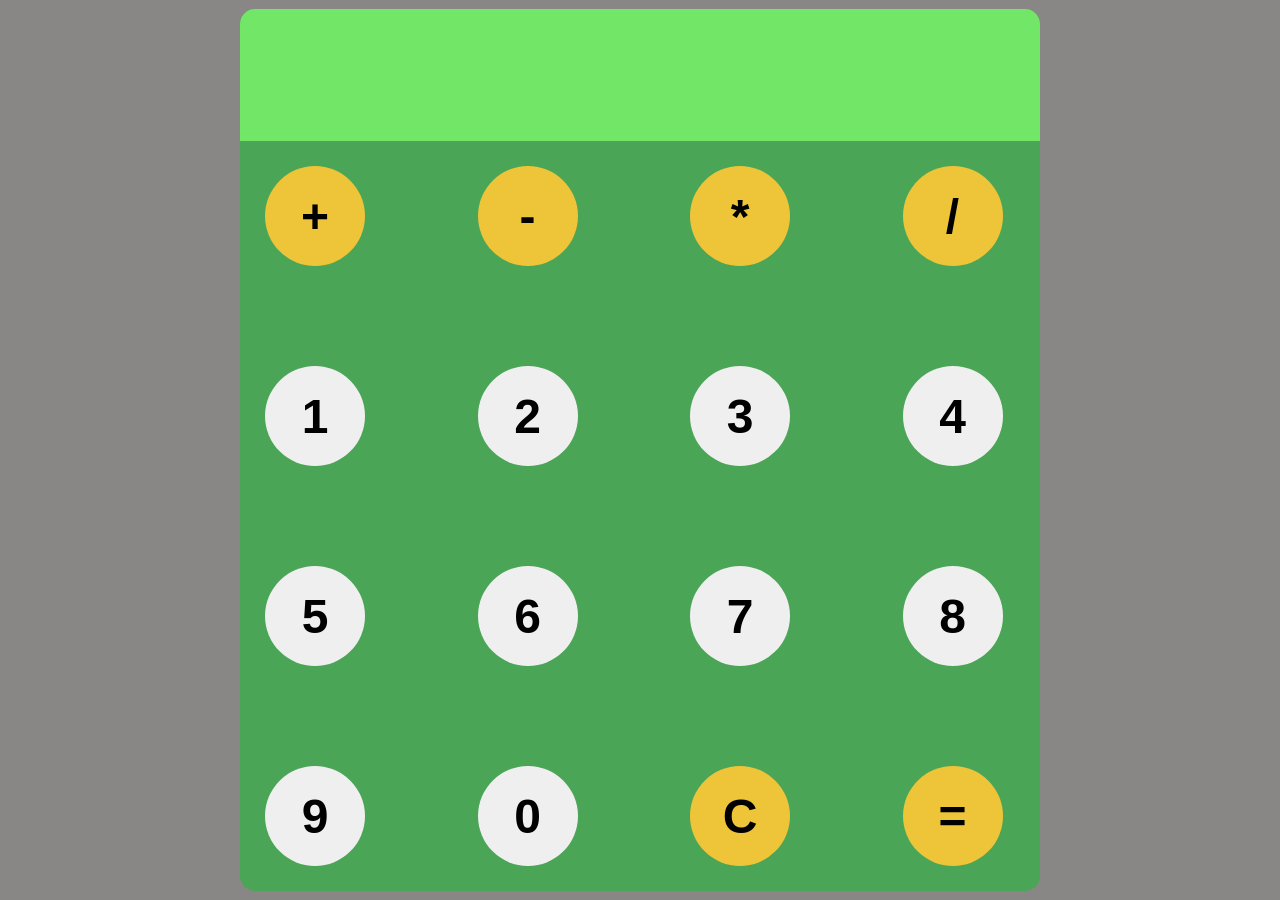
<file: index.html>
<!DOCTYPE html>
<head>
    <title>calculator</title>
    <meta charset="utf-8"/>
    <meta name="viewport" content="width=device-width, initial-scale=1.0"/>
    <link rel="stylesheet" href="calculator.css"/>
</head>
<body>
<div id="calculator">
    <input id="display" readonly />
    <div id="keys">
        <button onclick="keysAddon('+')" class="operator">+</button>
        <button onclick="keysAddon('-')" class="operator">-</button>
        <button onclick="keysAddon('*')" class="operator">*</button>
        <button onclick="keysAddon('/')" class="operator">/</button>
        <button onclick="keysAddon('1')">1</button>
        <button onclick="keysAddon('2')">2</button>
        <button onclick="keysAddon('3')">3</button>
        <button onclick="keysAddon('4')">4</button>
        <button onclick="keysAddon('5')">5</button>
        <button onclick="keysAddon('6')">6</button>
        <button onclick="keysAddon('7')">7</button>
        <button onclick="keysAddon('8')">8</button>
        <button onclick="keysAddon('9')">9</button>
        <button onclick="keysAddon('0')">0</button>
        
        <button onclick="clearDisplay()" class="operator">C</button>
        <button onclick="calculate()" class="operator">=</button>

    </div>
</div>
<script src="calculator.js"></script>
</body>
</html>
</file>
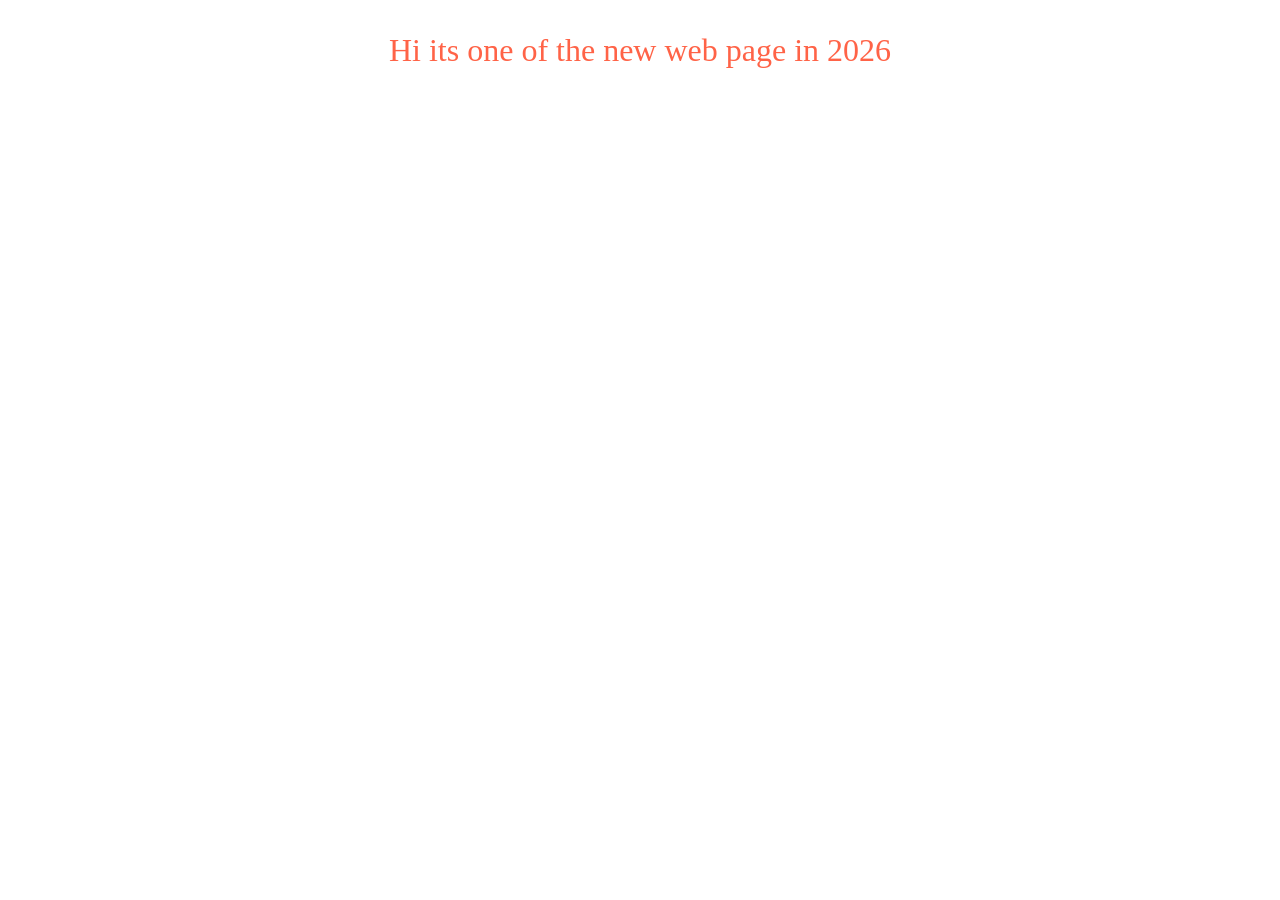
<file: shannu.html>
<!DOCTYPE html>
<head style="background-color: darkcyan;">

    <title>new title</title>
</head>
<body>
    <p style="font-size:xx-large;text-align: center;color: tomato;">Hi its one of the new web page in 2026</p>
</body>
</html>
</file>
<file: calculator.css>
button{
    width:100px;
    height: 100px;
    border-radius:50px;
    font-weight: bold;
    border: none;
    cursor:pointer;
    font-size: 3rem;
    

}
#keys{
    display:grid;
    grid-template-columns: repeat(4, 1fr);
    gap: 100px;
    padding: 25px;

}
#display{
    width:100%;
    padding:20px;
    font-size: 5rem;
    border: none;
    text-align:left;
    background-color: rgb(114, 230, 103);
    color: rgb(5, 5, 5);
}
body{
margin:0;
display:flex;
justify-content: center;
align-items: center;
background-color: rgb(137, 135, 134);
height: 100vh;

}
#calculator{
    font-family: 'Times New Roman', Times, serif;
    background-color: rgb(74, 165, 86);
    max-width: 800px;
    overflow: hidden;
    max-height: max-content;
    border-radius: 15px;
}
button:hover{
    background-color: rgb(219, 178, 178);
}
.operator{
    background-color: rgb(238, 196, 57);
}
</file>
